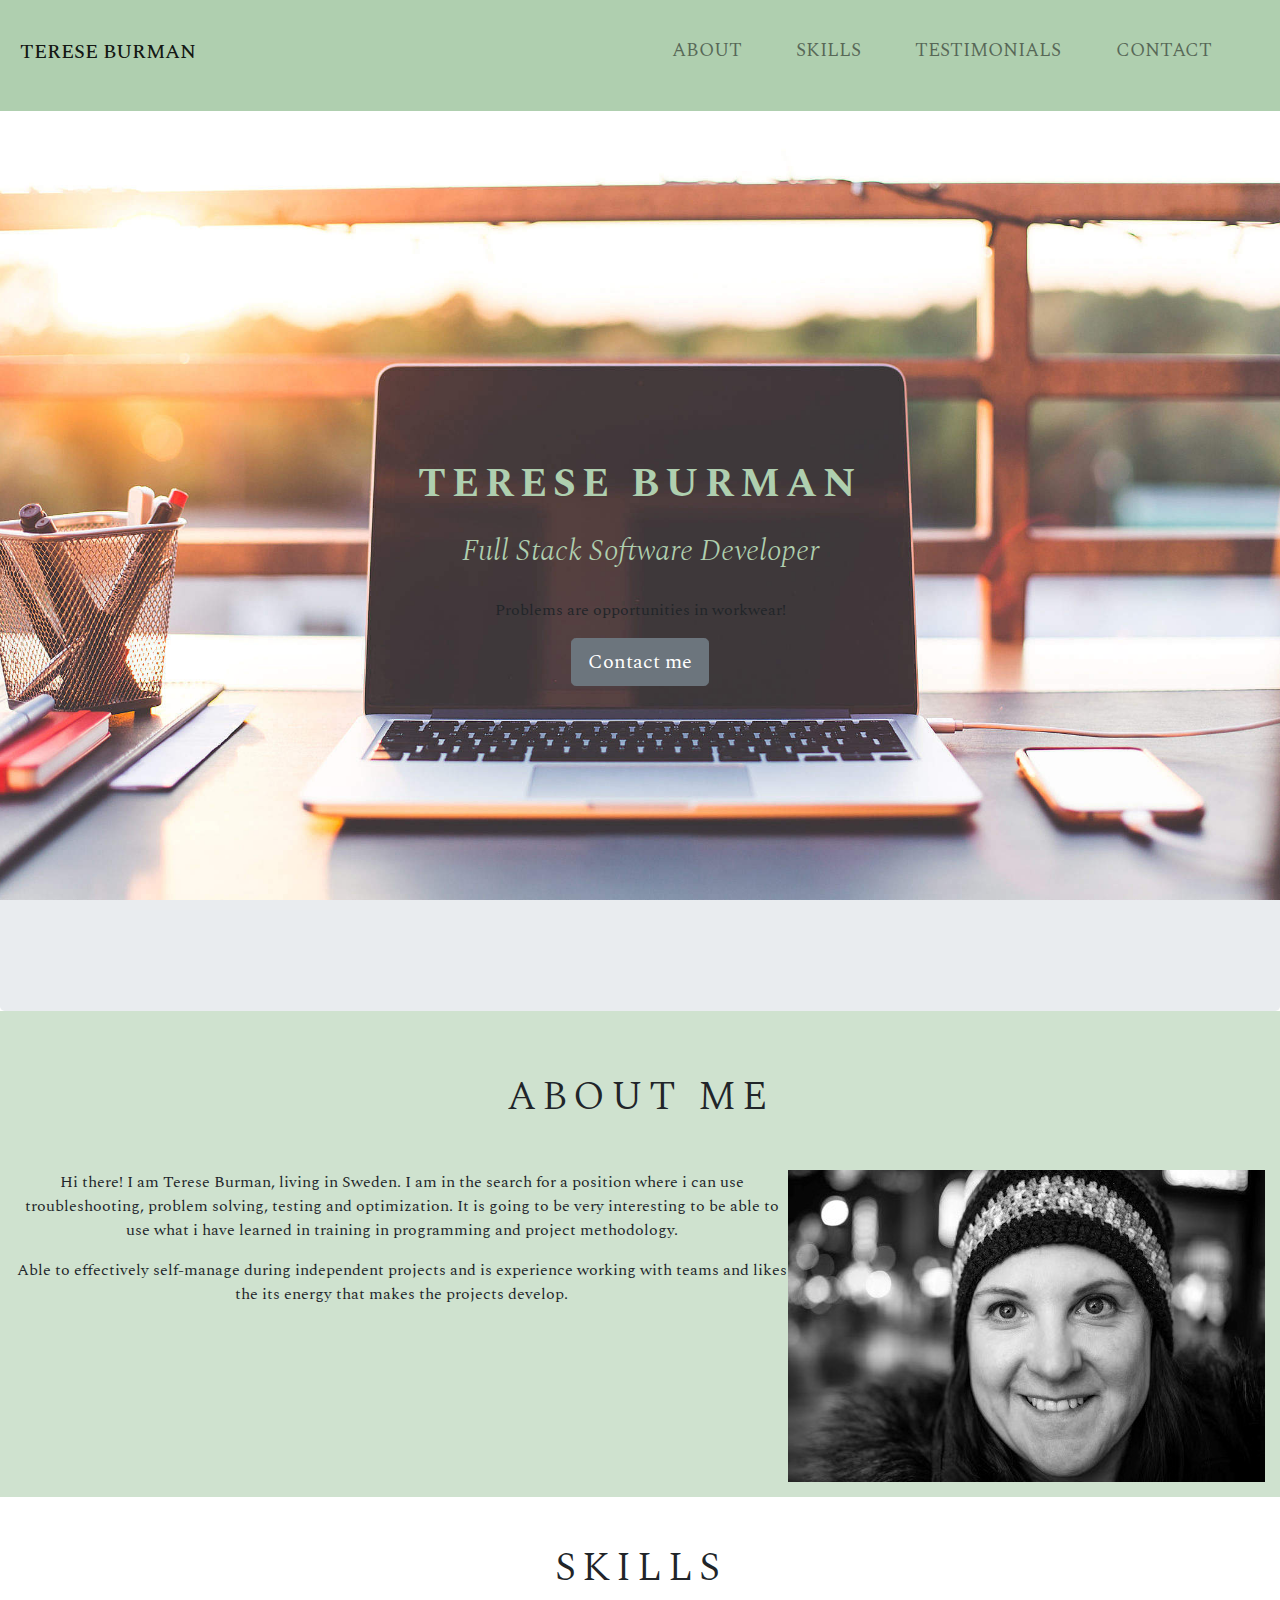
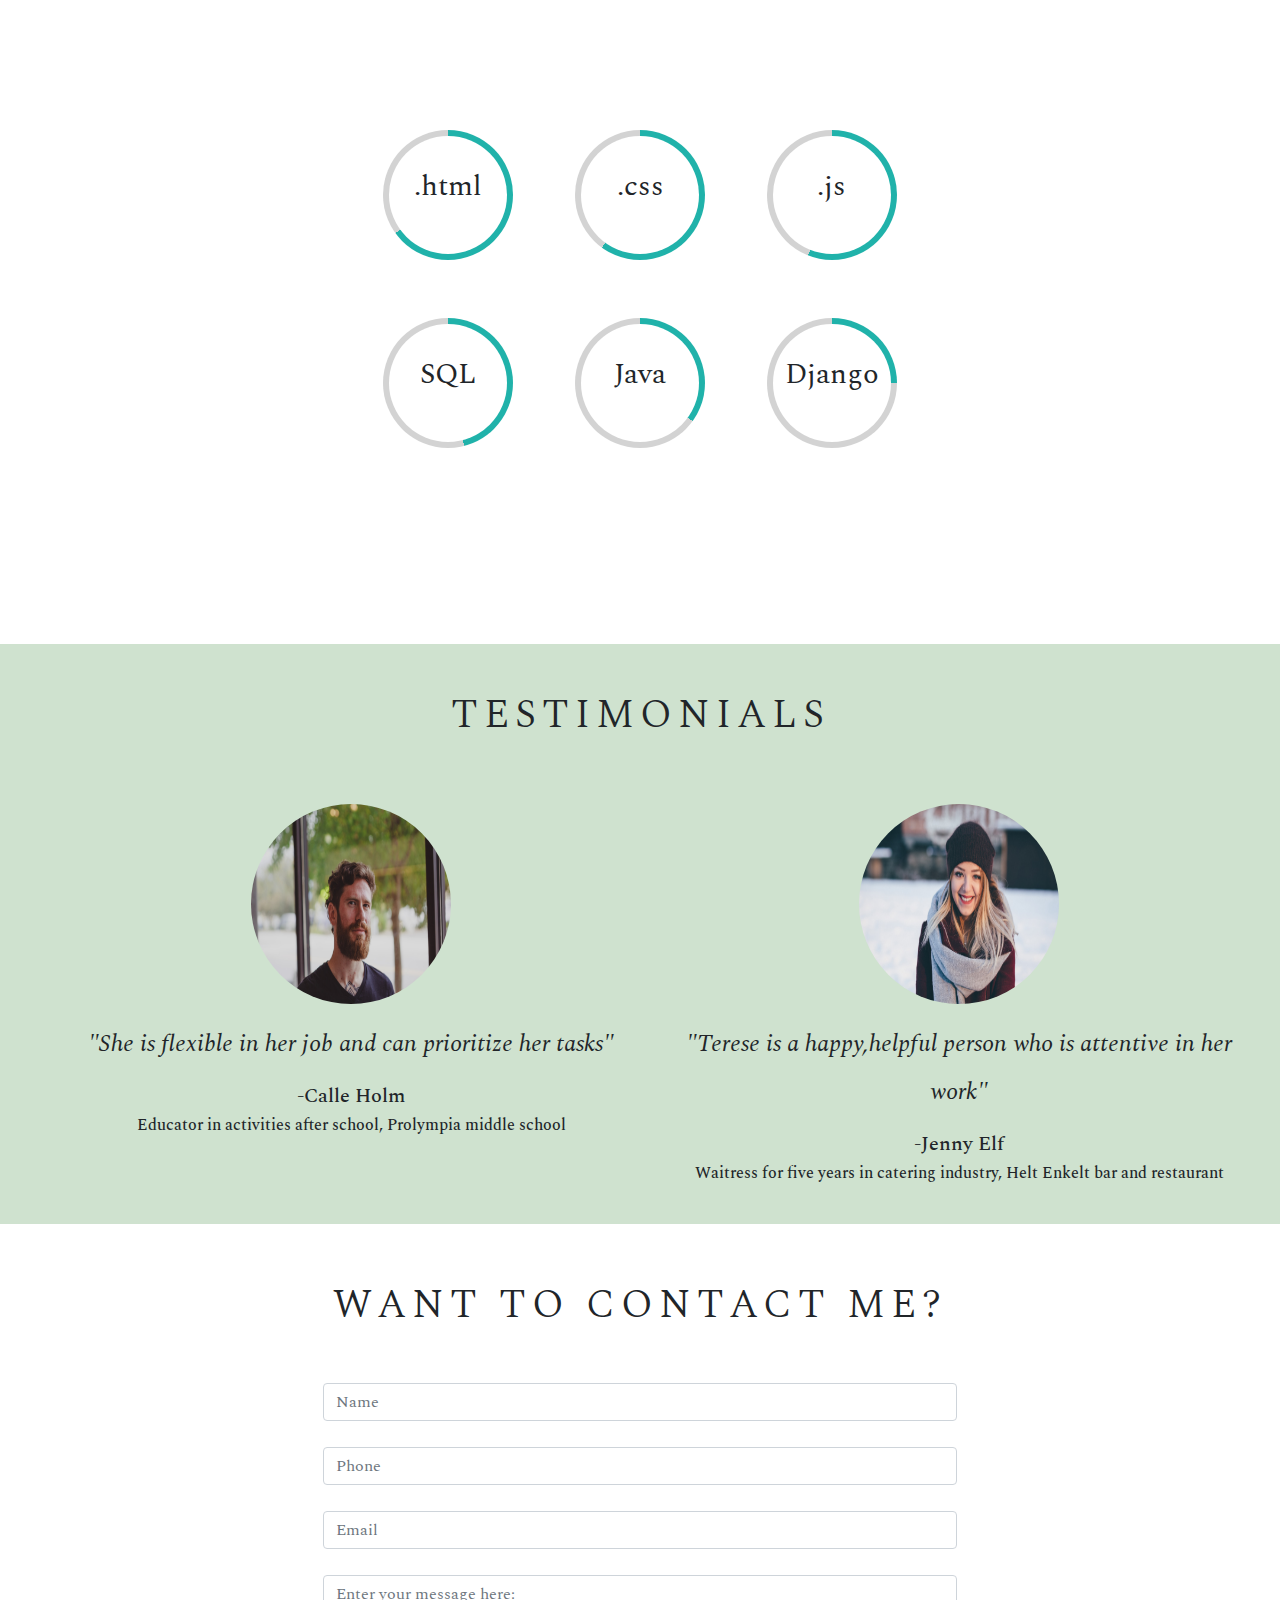
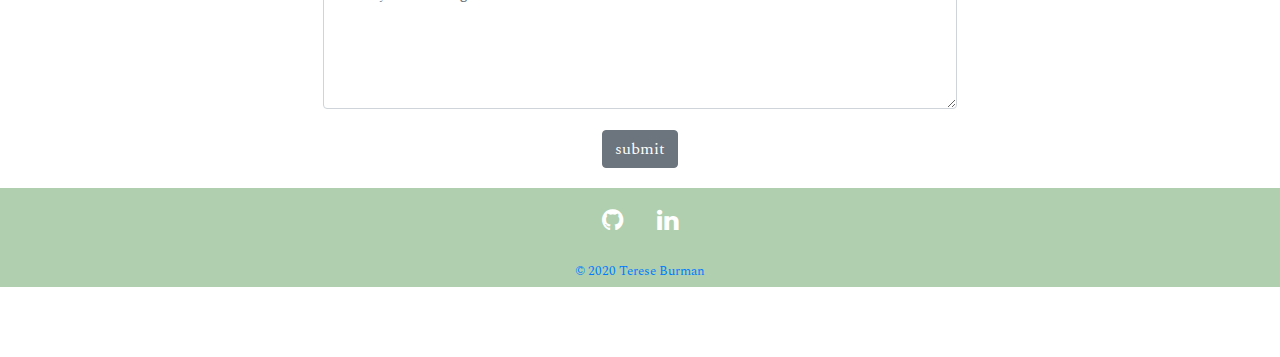
<file: index.html>
<!DOCTYPE html>
<html lang="en-us">

<head>
    <meta charset="UTF-8">
    <meta name="viewport" content="width=device-width, initial-scale=1.0">
    <meta http-equiv="X-UA-Compatible" content="ie=edge">
    <link rel="stylesheet" href="https://stackpath.bootstrapcdn.com/bootstrap/4.3.1/css/bootstrap.min.css" type="text/css" />
    <link rel="stylesheet" href="https://stackpath.bootstrapcdn.com/font-awesome/4.7.0/css/font-awesome.min.css" type="text/css" />
    <link href="https://fonts.googleapis.com/css?family=Spectral:400,700,700i&display=swap" rel="stylesheet">
    <link rel="stylesheet" href="main.css" type="text/css">
    <title>TereseBurmanportfolio</title>
</head>

<body>
    <header>
        <!--- Navbar -->
        <nav class="navbar navbar-expand-lg navbar-light">
          <span class="navbar-brand mb-0 h1">Terese Burman</span>
<div class="container-fluid">
                <div class="navbar-header bg-color-navbar">
                    <button type="button" class="navbar-toggler" data-toggle="collapse" data-target="#menu-collapse">
                        <span class="sr-only">Toggle navigation</span>
                        <span class="navbar-toggler-icon"></span>
                        <span class="icon-bar"></span>
                        <span class="icon-bar"></span>
                        <span class="icon-bar"></span>
                    </button>
                    <div class="navbar-collapse collapse" id="menu-collapse">
                        <ul class="navbar-nav ml-auto">
                            <li class="nav-item">
                                <a class="nav-link" href="#about">About</a>
                            </li>
                            <li class="nav-item">
                                <a class="nav-link" href="#skills">Skills</a>
                            </li>
                            <li class="nav-item">
                                <a class="nav-link" href="#testimonials">Testimonials</a>
                            </li>
                            <li class="nav-item">
                                <a class="nav-link" href="#contact-form">Contact</a>
                            </li>
                        </ul>
                    </div>
                </div>
            </div>
        </nav>
    </header>
    <!--- /End Navbar -->

    <!--- Home/Jumbotron-->

    <section id="home">
        <div class="jumbotron">
            <div class="container-home">
                <h1 class="jumbotron-header">Terese Burman</h1>
                <div class="lead">Full Stack Software Developer</div>
                <br>
                <p>Problems are opportunities in workwear!</p>
                <a href="#contact" role="button" class="btn btn-secondary btn-lg">Contact me</a>
            </div>
        </div>

    </section>
    <!---/End Home-->

    <!---About  -->
    <section id="about">
        <div class="container-fluid">
            <div class="row row-table">
                <div class="col-md-12 bg-color-about section-column">
                        <div class="col-12 my-5 text-center">
                            <h1 class="section-heading uppercase">About Me</h1>
                        </div>
                        <div class="row row-about">
                        <div class="column-about">
                            <div class="box1">
                                <p>Hi there! I am Terese Burman, living in Sweden.
                                    I am in the search for a position where i can use troubleshooting, problem solving, testing and optimization. It is going to be very interesting to be able to use what i have learned in training in programming and project methodology. </p>
                                <p>Able to effectively self-manage during independent projects and is experience working with teams and likes the its energy that makes the projects develop.</p>
                            </div>
                        </div>
                            <div class="cololum-about">
                                <div class="box2">
                                    <img src="images/me.jpg" class="img-fluid" alt="profile photo">
                                </div>
                            </div>
                        </div>
                    </div>
                </div>
            </div>
        </div>
    </section>
    <!---/End About -->

    <!--- Skills -->
    <section id="skills">
        <div class="color-overlay"></div>
        <div class="background">
            <div class="col-12 my-5 text-center">
                <h1 class="section-heading uppercase">Skills</h1>
            </div>
            <div class="container-fluid container-skills">
                <div class="row no-gutters">
                    <div class="column col-12 my-5 d-sm-hidden">
                        <div class="chart x-65">
                            <p>.html</p>
                        </div>
                        <div class="chart x-60 ">
                            <p>.css</p>
                        </div>
                        <div class="chart x-56">
                            <p>.js</p>
                        </div>
                        <div class="w-100"></div>
                        <div class="chart x-46">
                            <p>SQL</p>
                        </div>
                        <div class="chart x-35">
                            <p>Java</p>
                        </div>
                        <div class="chart x-25">
                            <p>Django</p>
                        </div>
                    </div>
                </div>
            </div>
        </div>

    </section>
    <!---/End Skills -->

    <!--- Testimonials/quotes/  -->
    <section id="testimonials">
        <div class="col-12 bg-color-testimonials">
            <div class="col-12 my-5 text-center">
                <h1 class="section-heading uppercase">testimonials</h1>
            </div>
            <div class="row row-quote no-gutters">
                <div class="col-lg-6 col-md-6 col-sm-12 col-xs-12">
                    <div class="quote-guy">
                        <img class="rounded-circle" src="images/guy.jpg" alt=”guy-quote”>
                            <p class="quote-text mt-3">"She is flexible in her job and can prioritize her tasks"</p>
                            <h5 class="quote-text">-Calle Holm</h5>
                            <h6 class="quote-text">Educator in activities after school, Prolympia middle school</h6>
                    </div>
                </div>
                <div class="col-lg-6 col-md-6 col-sm-12 col-xs-12">
                    <div class="quote-girl">
                        <img class="rounded-circle" src="images/girl.jpg" alt=”girl-quote”>
                            <p class="quote-text mt-3">"Terese is a happy,helpful person who is attentive in her work"</p>
                            <h5 class="quote-text">-Jenny Elf</h5>
                            <h6 class="quote-text">Waitress for five years in catering industry, Helt Enkelt bar and restaurant </h6>
                        </div>
                     </div>
               </div>
           </div>
    </section>
    <!--- /End Testimonials -->

    <!--- Contact-->
    <section id="contact">
        <div class="color-overlay"></div>
        <div class="container-contact container-fluid">
            <div class="row bg-color-contact justify-content-center">
                <div class="column">
                    <div class="col-12 my-5 text-center">
                        <h1 class="section-heading uppercase">Want to contact me?</h1>
                    </div>
                    <form class="bottom-form">
                        <div id="contact-form">
                        <div class="form-group">
                            <input type="text"name="name" id="fullname" class="form-control" placeholder="Name" required >
                            </div>
                            <div class="form-group">
                            <input type="phonenumber" name="phonenumber" id="phonenumber" class="form-control" placeholder="Phone" required >
                            </div>
                            <div class="form-group">
                            <input type="email"name="email" id="emailaddress" class="form-control" placeholder="Email" required >
                            </div>
                            <div class="form-group">
                            <textarea rows="5" name="messagesummary" id="messagesummary" class="form-control" placeholder="Enter your message here:" required ></textarea>
                            </div>
                            <div class="form-row text-center">
                                <div class="col">
                                    <input type="submit" value="submit" data-toggle="modal" data-target="#modal-dialog-centered" class="btn btn-secondary"> 
                                </div>
                            </div>
                        </div>
                      </form>   
                    </div>
                </div>
            </div>
    </section>
    <!---/ End Contact-->

    <!--- Footer -->
    <div class="footer">
        <div class="container-fluid">
            <div class="row bg-color-footer">
                <div class="col-xs-12 col-sm-12 icons text-center">
                    <a href="https://github.com/Tess2019/my-first-milestone.git" target="_blank" class="fa fa-github"></a>
                    <a href="https://se.linkedin.com/in/tereseburman" target="_blank" class="fa fa-linkedin"></a>
                </div>
            </div>
        </div>
    </div>
    <div class="privacy-policy">
        <a href="Privacy_policy.html" target="_blank"><small>&copy; 2020 Terese Burman</small></a>
    </div>
    <!---/End Footer -->

    <!-- Modal -->
    <div class="modal fade" id="modal-dialog-centered" tabindex="-1" role="dialog" aria-hidden="true">
        <div class="modal-dialog modal-dialog-centered" role="document">
            <div class="modal-content">
                <div class="modal-header">
                    <h5 class="modal-title">Sorry, not now!</h5>
                    <button type="button" class="close" data-dismiss="modal" aria-label="Close">
                        <span aria-hidden="true">&times;</span>
                    </button>
                </div>
                <div class="modal-body">
                    <p>This link does not work at the moment. This page is for educational purpose only. </p>
                </div>
                <div class="modal-footer">
                    <button type="button" class="btn btn-secondary" data-dismiss="modal">Close</button>
                </div>
            </div>
        </div>
    </div>
    <!-- /End Modal -->

    <!--- Script Source Files -->

    <script src="https://code.jquery.com/jquery-3.3.1.slim.min.js" integrity="sha384-q8i/X+965DzO0rT7abK41JStQIAqVgRVzpbzo5smXKp4YfRvH+8abtTE1Pi6jizo" crossorigin="anonymous"></script>
    <script src="https://cdnjs.cloudflare.com/ajax/libs/popper.js/1.14.7/umd/popper.min.js " integrity="sha384-UO2eT0CpHqdSJQ6hJty5KVphtPhzWj9WO1clHTMGa3JDZwrnQq4sF86dIHNDz0W1 " crossorigin="anonymous "></script>
    <script src="https://stackpath.bootstrapcdn.com/bootstrap/4.3.1/js/bootstrap.min.js " integrity="sha384-JjSmVgyd0p3pXB1rRibZUAYoIIy6OrQ6VrjIEaFf/nJGzIxFDsf4x0xIM+B07jRM " crossorigin="anonymous "></script>

    <!--- /End Script Source Files -->

</body></html>
</file>
<file: main.css>
body,
html {
    font-family: "Spectral", sans-serif;
    font-size: 100%;
    height: 100vh;
    width: 100%;
    margin: 0;
    padding: 0;
    border-color: rgba(0, 0, 0, 0.0);
    box-sizing: border-box;
}

h1 {
    margin-top: 1em;
    margin-bottom: .5em;
    text-align: center;
    letter-spacing: 6px;
    text-transform: uppercase;
}

@media(min-width: 300px) {
    #home #about #skills #testimonials #contact {
        display: flex;

    }
}




/*-----------------------------------Navbar------------------------------------*/

.navbar {
    padding-top: 70px;
    margin-top: -70px;
    width: 100%;
    font-size: 1.2em;
    padding-left: 20px;
    text-transform: uppercase;
    background-color: #afcfaf;
    transition: top 0.3s;
}

.navbar-header {
    width: 100%;
    padding: 10px;
    min-height: 100px;

}

ul {
    list-style: none;
    margin: 0;
    padding: 0;
    overflow: hidden;

}

li {
    text-decoration: none;
    padding: 1em;
    outline: none;

}

.navbar-nav ul li a {
    text-decoration: none;
    color: #404040 !important;
    font-size: 20px;

}

.navbar-light .navbar-toggler {
    text-align: right;
    border: none !important;
    outline: none !important;
    padding-top: 35px;

}

.navbar-toggler-icon {
    display: inline-block;
    width: 1.5em;
    height: 1.5em;
    vertical-align: middle;
    content: "";
    background: no-repeat center center;
    background-size: 100% 100%;

}

.navbar-collapse collapse {
    text-align: center;
    border-top: 1px solid transparent;
    overflow-x: hidden;
}

.navbar-collapse collapse a {
    transition: all 2s ease-in-out;
    -moz-transition: all 2s ease-in-out;
    -webkit-transition: all 2s ease-in-out;

}

.navbar .navbar-nav li a:hover,
.navbar .navbar-nav li a:active {
    color: #fff;

}


/*-----------------------------------/Navbar------------------------------------*/


/*-----------------------------------Home/landingpage-----------------------------*/


#home {
    height: 100vh;
    width: 100%;
}

.color-overlay {
    width: 100%;
    background: #000;
    opacity: 0.1;
    background-size: cover;
    display: flex;
    align-items: center;
    justify-content: center;
    position: absolute;
    z-index: 0;
}

.section-heading {
    font-family: "Spectral", sans-serif;
    font-weight: 300;
    margin-top: 30px;
    margin-bottom: 40px;
}


/*----------------------------------/Home/landingpage--------------------------*/


/*-----------------------------------Jumbotron---------------------------------*/
.jumbotron {
    height: 100%;
    width: 100%;
    background-image: url(images/sunset-home-office.jpg);
    background-repeat: no-repeat;
    background-attachment: fixed;
    -webkit-background-size: cover;
    -moz-background-size: cover;
    -o-background-size: cover;
    background-size: cover;
    display: flex;
    align-items: center;
    justify-content: center;
    background-position: center center;
    z-index: 1;
}

.container-home {
    position: relative;
    text-align: center;
    background: rgba(0, 0, 0, 0.0);
    border: none;
    z-index: 2;
}

.jumbotron-header {
    color: #afcfaf;
    font-weight: bold;
    margin-top: 25px;
    margin-bottom: 20px;
}

.h2 .text {
    color: #afcfaf;
    font-size: 2em;
}

.jumbotron .lead {
    font-size: 30px;
    font-style: italic;
    color: #afcfaf;
}


@media screen and (min-width: 300px) {
    .jumbotron .h1 {
        font-size: 63px;

    }
}

/*-----------------------------------/Jumbotron-------------------------------*/


/*-----------------------------------About------------------------------------*/

#about {
    width: 100vw;
    margin:0;
    padding:15px;
    display: flex;
    box-sizing: border-box;
    position: relative;
    background-color: #cfe2cf;

}

.bg-color-about {
    background-color: #cfe2cf;
    background-size: cover;
}

#about .container-fluid .row-table {
    margin:0;
    text-align: center;
    text-decoration: none;
     
     
     
     display:flex;
    flex-direction: row;
    flex-wrap: wrap;
    align-items: center;
    justify-content: center;
    margin-left: -15px;
    margin-right: -15px;
}

.row .column-about  {
    display: inline-flex;
    margin:0;
    flex:50%;
    box-sizing: border-box;
    text-align: center;
}
.row .column-about .box1 img {
    height: 400px;
    width: 400px;
    margin: 15px;
    padding:15px;
    border-radius: 50%;
    z-index: 1;

}
 .row .column-about .box2 { 
    padding:10px;
    letter-spacing: 1px;
    font-size: 1.7em;
    line-height: 2;
 
}

@media (max-width: 300px){
    #about .container-fluid p {
    font-size: 1.2rem;
    }
}


/*-----------------------------------/About------------------------------------*/

/*-----------------------------------Skills ------------------------------------*/

#skills {
    width: 100vw;
    margin: 0;
    box-sizing: border-box;
    display: inline-flex;
}

.background {
    width: 100vw;
    margin: 0;
    background: url(images/handsoncode.jpg) no-repeat center center fixed;
    background-size: cover;
    background-attachment: fixed;
    text-align: center;
}

.container-skills {
    margin: 50px auto;
    display: flex;
    box-sizing: border-box;
    z-index: 1;
    flex-wrap: wrap;
}

.container-skills .row {
    margin: auto;
    padding: 10px 20px 70px;
    width: 100vw;
}

.container-skills .column .chart {
    display: inline-grid;
    flex-flow: wrap;
    text-align: center;
    vertical-align: middle;
    grid-row-gap: 50px;
}

.container-skills p {
    justify-content: center;
    align-items: center;
    font-size: 1em;
}

:root {
    --size: 130px;
    --bord: 6px;
}

.chart {
    width: var(--size);
    height: var(--size);
    margin: 1em;
    border: var(--bord) solid transparent;
    border-radius: 50%;
    background: linear-gradient(white, white) padding-box, conic-gradient(lightseagreen var(--value), lightgrey var(--value)) border-box;
    position: relative;
    display: flex;
    justify-content: center;
    align-items: center;
    font-size: 1.8em;
    z-index: 1;
}

.x-65 {
    --value: 65%;
}

.x-60 {
    --value: 60%;
}

.x-56 {
    --value: 56%;
}

.x-46 {
    --value: 46%;
}

.x-35 {
    --value: 35%;
}

.x-25 {
    --value: 25%;
}

@media(min-width: 300px) {
    #skills {
        display: flex;
    }
}

/*-----------------------------------/Skills----------------------------------*/

/*-----------------------------------Testimonials -----------------------------*/

#testimonials {
    width: 100vw;
    margin: 0;
    padding: 0;
    display: flex;
    box-sizing: border-box;
    background-color: #cfe2cf;
}

.row-quote {
    width: 100vw;
    margin: 0;
    padding: 1rem 2rem 2rem;
    text-align: center;
    display: flex;
    flex-wrap: wrap;
    justify-content: center;
}

.quote-guy .quote-girl {
    margin: 0;
    position: relative;
    align-items: center;
    justify-content: center;
    border: none;
    background-color: #cfe2cf;
}

.rounded-circle {
    position: relative;
    height: 200px;
    width: 200px;
    border-radius: 50%;
}
 .row-quote p {
    display: flex;
    font-style: italic;
    text-align: center;
    justify-content: center;
    font-size: 1.5rem;
    line-height: 2;
}

@media (max-width: 1200px) {
    #testimonials .row-quote {
        display: flex;
        text-align: center;
        padding: 15px;
    }

    .rounded-circle img {
        margin: auto;
        float: none;
        display: inline-table;
    }
}

/*-----------------------------------/Testimonials -----------------------------*/

/*-----------------------------------Contact------------------------------------*/

#contact {
    width: 100%;
    display: inline-block;
    box-sizing: border-box;
    background: url(images/penandpaper.jpg) no-repeat center center fixed;
    background-size: cover;
    background-attachment: fixed;
    align-items: center;
    justify-content: center;
}

.container-contact .column {
    position: relative;
    margin: 10px 25px 20px;
}

.container-contact .form-group {
    padding:5px;
    
}

.form-row {
    justify-content: center;
}

.btn-primary {
    margin-top: 20px;
    color: #fff;
    background-color: #639c63;
    border-color:#639c63;
   
}

/*-----------------------------------/Contact------------------------------------*/

/*-----------------------------------Footer ------------------------------------*/

.footer {
    width: 100vw;
    left: 0;
    bottom: 0;
    color: #fff;
    padding: 5px;
    background-color: #afcfaf;
}

.footer .col-xs-12 col-sm-12 icons {
    display: block;
}

.fa {
    padding: 15px;
    font-size: 25px;
    color: #fff;
}

.fa:hover {
    color: #fff;
    text-decoration: none;
    opacity: 1;
}

.privacy-policy {
    margin: 0;
    padding: 5px;
    color: #fff;
    background-color: #afcfaf;
    text-decoration: none;
    text-align: center;
    
}

/*-----------------------------------/Footer ------------------------------------*/
</file>
